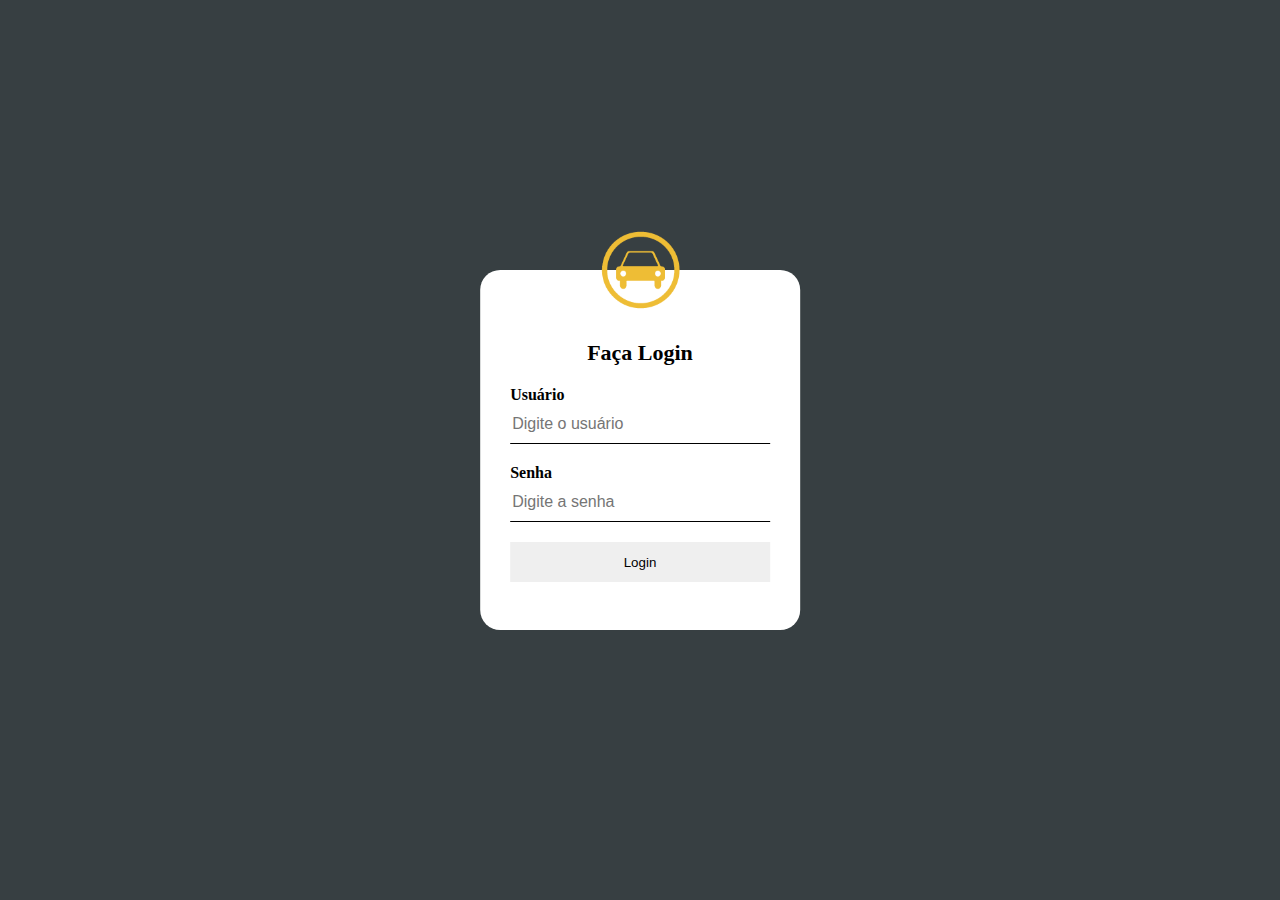
<file: WebContent/index.html>
<html>
	<head>
		<title> Página de login</title>
		<meta charset="utf-8">
		<link href="stylee.css" rel="stylesheet" />
	</head>
	<body>
		<div class="entrada">
		<img src="imagem.png" class="img">
			<h1>Faça Login</h1>
			<form action="login" method="post">
				<p> Usuário</p>
				<input type="text" name="usuario" placeholder="Digite o usuário">
				<p> Senha</p>
				<input type="password" name="senha" placeholder="Digite a senha">
				<input type="submit" value="Login">
			</form>
			</div>




	</body>
	</html>
</file>
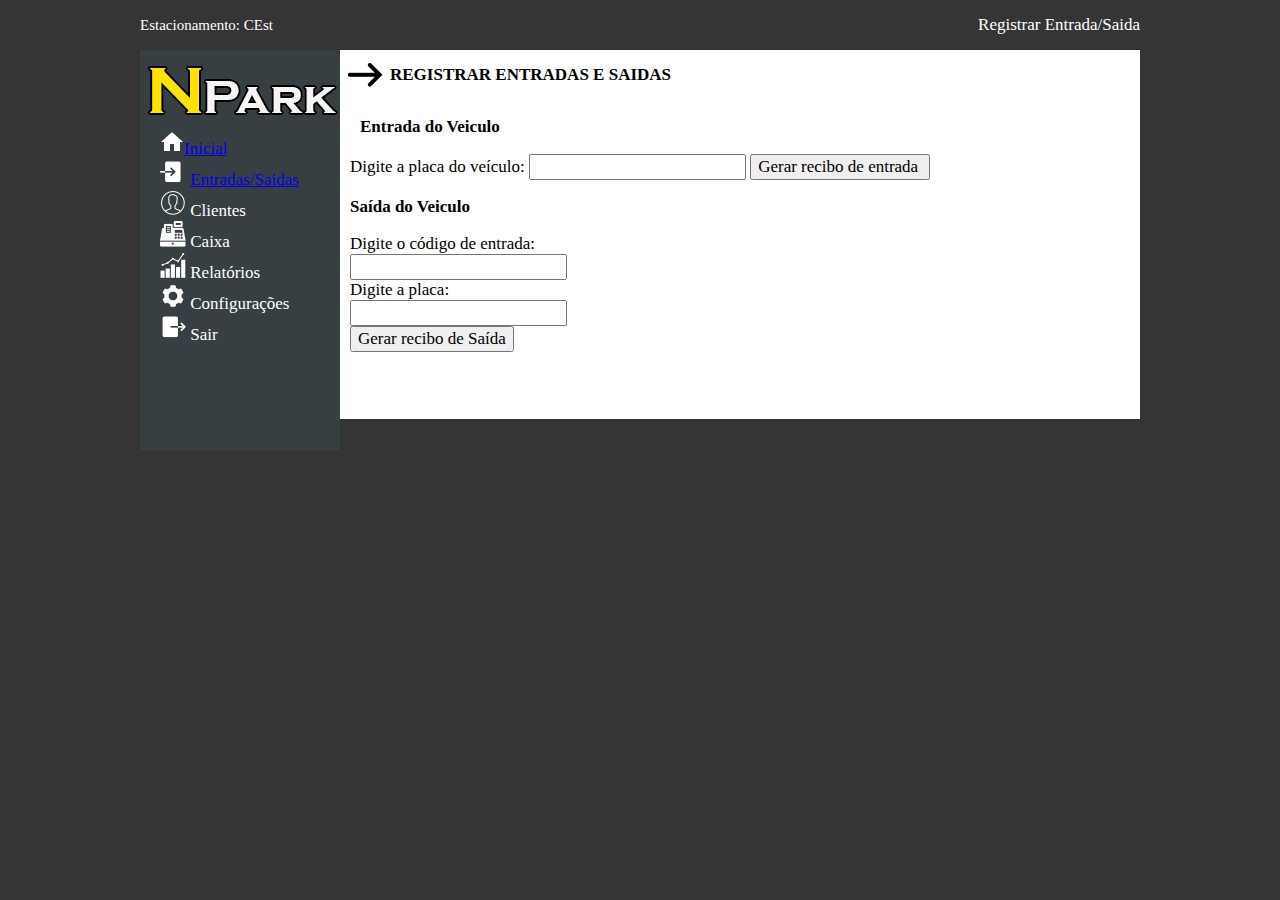
<file: WebContent/entrada.html>
<html>
	<head>
		<title> Pagina Principal</title>
		<meta charset="utf-8">
		<link href="style.css" rel="stylesheet" />
	</head>
	<body>
		<div class="topo">
			<div class="topoint">
				<div class="nomeestacionamento">
					Estacionamento: CEst
				</div>
				<div class="regentsaida">
					Registrar Entrada/Saida
				</div>
			</div>
		</div>
		<div class="area">
			<div class="areaint">
				<div class="areamenu">
					<div class="imglogo">
					<img src="logo.png">
					</div>
					<div class="menu">
						<ul>
    					<li><img src="iconhome.png"><a href="home.html">Inicial</a></li>
						<li><img src="icon_entradas.png"> <a href="entrada.html">Entradas/Saidas</a></li>
    					<li><img src="icon_clientes.png"> Clientes</li>
        				<li><img src="icon_caixa.png"> Caixa</li>
        				<li><img src="icon_relatorio.png"> Relatórios</li>
        				<li><img src="icon_config.png"> Configurações</li>
        				<li><img src="icon_sair.png"> Sair</li>
						</ul>
							</div>
							</div>

				<div class="corpo">
					<div class="corpoint">
						<div class="img-int">
							<img src="icon-seta.png">
						</div>
						<div class="textcorpoint">
							<b>REGISTRAR ENTRADAS E SAIDAS</b>
						</div>
					</div>
					<div class="entrada">


					<div class="entrada veiculo">
					<h3>Entrada do Veiculo</h3>
					</div>

					<form action="ticket" method="post">
					Digite a placa do veículo: <input type="text" name="placa">

					<input type="submit" value="Gerar recibo de entrada " ><br/>
				</form>
				<div class="saida veiculo">
					<h3>Saída do Veiculo</h3>
					</div>

					<div class="saida">
						<form action="saida" method="post">
						<div class="numplaca">
							Digite o código de entrada:<br/> <input type="text" name="id_veiculo"><br/>
							Digite a placa:</div>

							<input type="text" name="placa" maxlength="7" >
							<div class="botao">

							<input type="submit" value="Gerar recibo de Saída" >
						</form>
						</div>
						</div>
					</div>


			<footer>Desenvolvido por: Ademar,Daniel,Lazaro e Martinho. <b>Professora: Roberta Guedes.</b></footer>
	</body>
	</html>
</file>
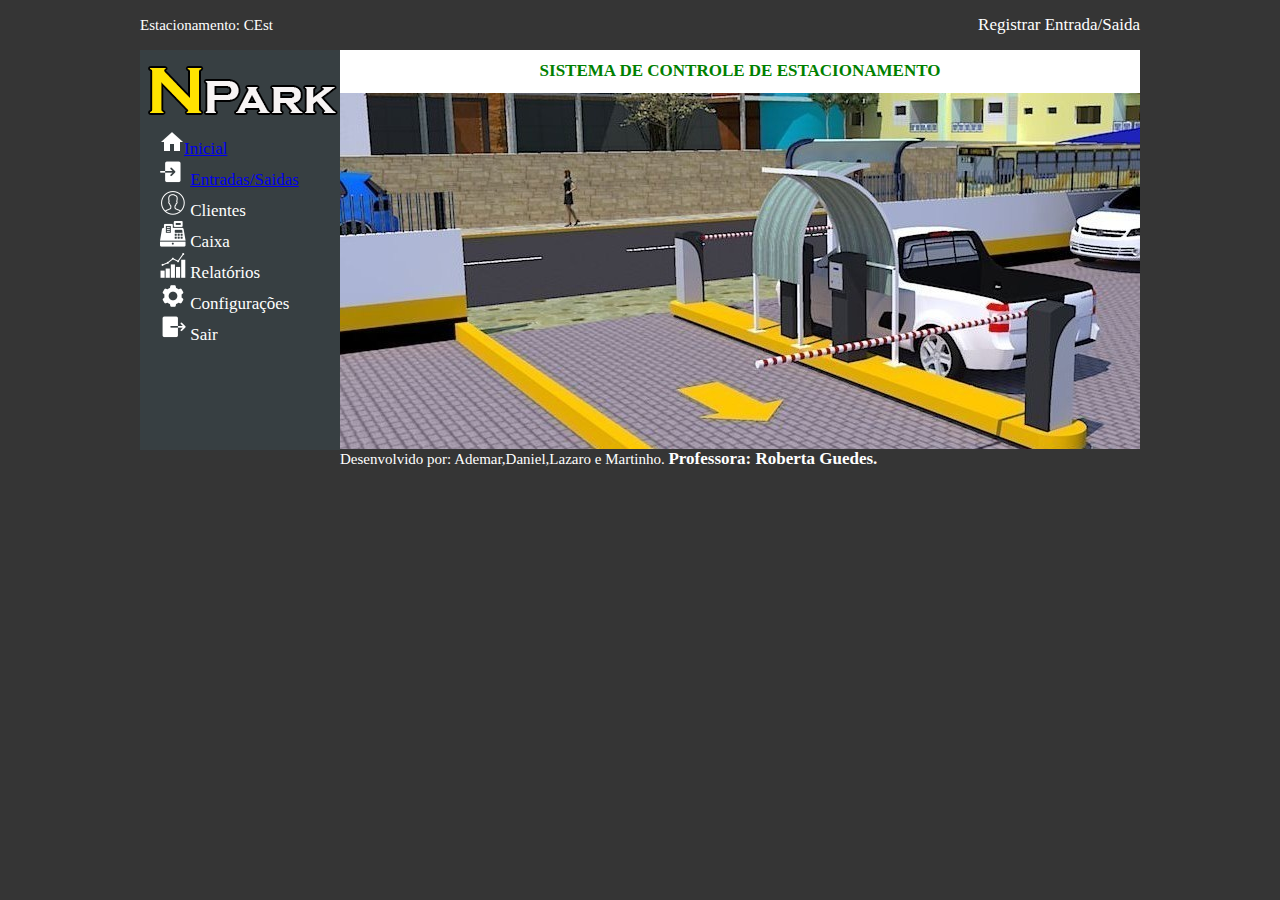
<file: WebContent/home.html>
<html>
<head>
<title>Página Principal</title>
<meta charset="utf-8">
<link href="style.css" rel="stylesheet" />
</head>
<body>
	<div class="topo">
		<div class="topoint">
			<div class="nomeestacionamento">Estacionamento: CEst</div>
			<div class="regentsaida">Registrar Entrada/Saida</div>
		</div>
	</div>
	<div class="area">
		<div class="areaint">
			<div class="areamenu">
				<div class="imglogo">
					<img src="logo.png">
				</div>
				<div class="menu">
					<ul>
						<li><img src="iconhome.png"><a href="home.html">Inicial</a></li>
						<li><img src="icon_entradas.png"> <a href="entrada.html">Entradas/Saidas</a></li>
						<li><img src="icon_clientes.png"> Clientes</li>
						<li><img src="icon_caixa.png"> Caixa</li>
						<li><img src="icon_relatorio.png"> Relatórios</li>
						<li><img src="icon_config.png"> Configurações</li>
						<li><img src="icon_sair.png"> Sair</li>
					</ul>
				</div>
			</div>

			<div class="corpo">

				<h1 style="color: green" align="center">SISTEMA DE CONTROLE DE
					ESTACIONAMENTO</h1>
				<img src="icon-principal.jpg">

			</div>


			<footer>
				Desenvolvido por: Ademar,Daniel,Lazaro e Martinho. <b>Professora:
					Roberta Guedes.</b>
			</footer>
</body>
</html>
</file>
<file: WebContent/stylee.css>
body{
	font-family: Verdana;
	background-color: #373f42;
	margin:0;
	padding: 0;
	background-position: center;

}
.entrada{
	max-width: 320px;
	height: 360px;
	background:white;
	color:black; 
	top:50%;
	left:50%;
	position: absolute;
	transform:translate(-50%,-50%);
	box-sizing: border-box;
	padding: 70px 30px;
	border-radius: 20px;
}

.img{
	width:100px;
	height: 100px;
	border-radius: 50%;
	position: absolute;
	top:-50px;
	left:calc(50% - 50px);
}
h1{
	margin:0;
	padding: 0 0 20px;
	text-align: center;
	font-size:22px;
}
.entrada p{
	margin:0;
	padding: 0;
	font-weight: bold;
}
.entrada input{
	width: 100%;
	margin-bottom: 20px;
}
.entrada input[type="text"], input[type="password"]{
	border:none;
	border-bottom: 1px solid black;
	background: transparent;
	outline: none;
	height: 40px;
	color:black;
	font-size:16px;
}
.entrada input[type="submit"]{
	border:none;
	outline: none;
	height: 40px;
	background:#fb252525
	border-radius:20px;
}
.entrada input[type="submit"]:hover{
	cursor: pointer;
	background: #ffc107;
	color:#000;
}
}	
}

}
</file>
<file: WebContent/style.css>
*{
	font-family: Verdana;
	font-size: 17px;
} 
body {
	margin:0;
	padding:0;
	margin-top: 0;
	background-color:#353535;
}

footer {
	height:50px;
	width: 1000px
	line-height:50px;
	font-size:15px;
	color:white;
}
.topo{
	height:50px;
	background-color:#353535;
}
.topoint{
	width: 1000px;
	margin:auto;
	color:#FFFFFF;
}
.nomeestacionamento{
	float:left;
	font-size:15px;
	line-height: 50px; 
}
.regentsaida{
	line-height: 50px;
	cursor:pointer;
	float:right;
	}
.area{
	height: 300px
	background-color:#347aba;
}
.areaint{
	width: 1000px;
	margin:auto;
	background-color:#373f42;
}
.imglogo{
	width: 200px;
}
.areamenu {
	background-color:#373f42;
	max-width: 200px;
	height:400px;
	float:left;
}
.menu ul,.menu li {
	margin:0;
	padding:0; 
	list-style: none;
	padding-left: 10px;
	padding-right: 0px;
	cursor:pointer;
	color:white;
}
.menu li:hover{
	background-color: #ffe200;
}
.corpo{
	background-color: white;
	width:800px;
	float:right;
}
.img-int{
	float:left;
}
.corpoint{
	max-width:800px;
	height:50px; 
	line-height:50px;
	margin:auto;
}
.textcorpoint{
	float: left;
}
.entrada{
	margin-left:10px;
}
</file>
